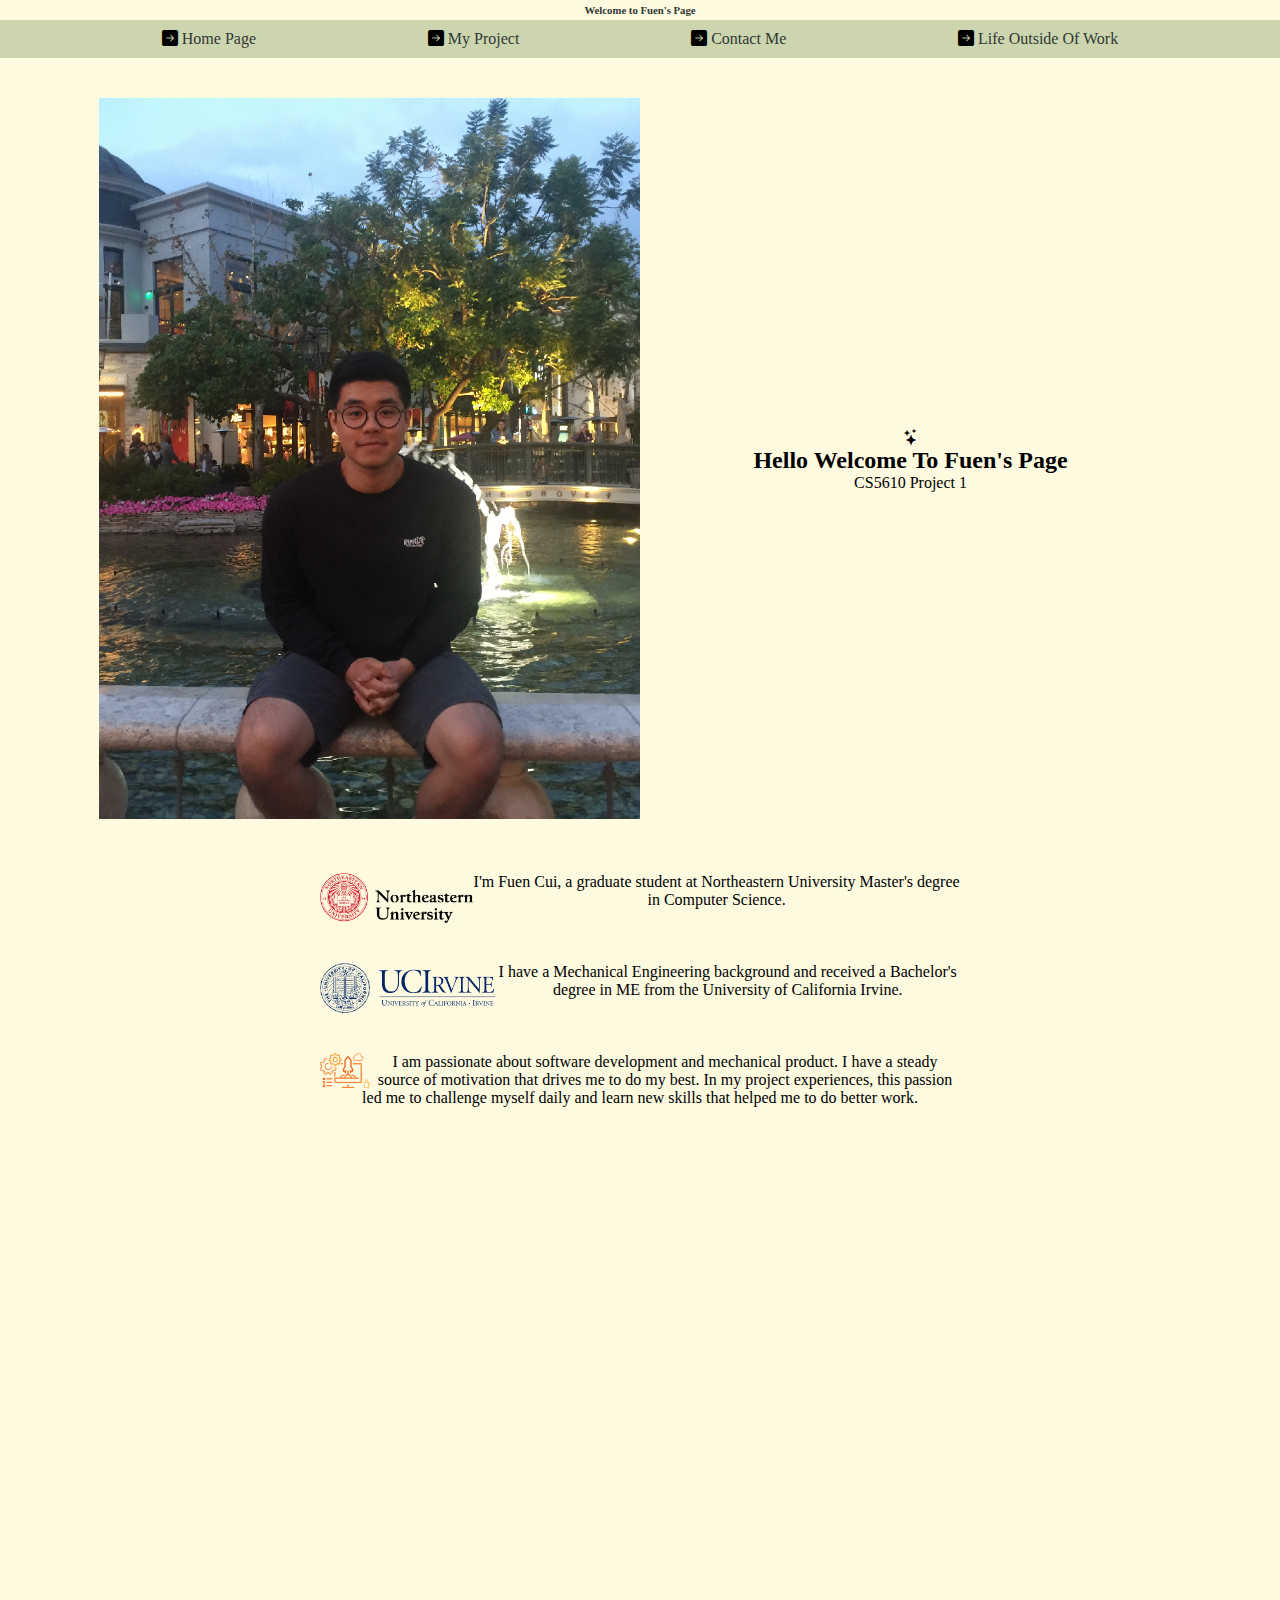
<file: index.html>
<!DOCTYPE html>
<html lang="en">
<head>
    <meta charset="UTF-8">
    <meta http-equiv="X-UA-Compatible" content="IE=edge">
    <meta name="viewport" content="width=device-width, initial-scale=1.0">
    <link rel="stylesheet" href="https://cdn.jsdelivr.net/npm/bootstrap-icons@1.8.1/font/bootstrap-icons.css">
    <link href="/common/index_css.css" rel="stylesheet" type="text/css"/>
    <title>Fuen's Page</title>
</head>

<body>
    <div class="HeaderBlockBar">
        <h6>Welcome to Fuen's Page</h6>
    </div>
    <div class="NavBar">
        <div><i class="bi bi-arrow-right-square-fill">&nbsp;</i><a href="/index.html">Home Page</a></div>
        <div><i class="bi bi-arrow-right-square-fill">&nbsp;</i><a href="/myProject/myProject.html">My Project</a></div>
        <div><i class="bi bi-arrow-right-square-fill">&nbsp;</i><a href="/contactMe/contactMe.html">Contact Me</a></div>
        <div><i class="bi bi-arrow-right-square-fill">&nbsp;</i><a href="/life/life.html">Life Outside Of Work</a></div>
    </div>
    
    <div class="container">
        <div class="headBox">
            <div>
                <img src="image/fuencui.png" id="fuenImage">
            </div>
            <div>
                <i class="bi bi-stars" id="text-fill"></i>
                <h2>Hello Welcome To Fuen's Page</h2>
                <span>CS5610 Project 1</span>
            </div>
        </div>
       
        <div class="introduction">
            <div>
                <span>
                <img class="schoolImage" src="/image/neu.png">
                I'm Fuen Cui, a graduate student at Northeastern University Master's degree in Computer Science.
                </span>
            </div>
            <div>
                <span>
                <img class="schoolImage" src="/image/uci.png">
                I have a Mechanical Engineering background and received a Bachelor's degree
                in ME from the University of California Irvine.
                </span>
            </div>
            <div>
                <P>
                <img class="gearImage" src="/image/gear.png">
                I am passionate about software development and mechanical product.
                I have a steady source of motivation that drives me to do my best.
                In my project experiences, this passion led me to challenge myself daily
                and learn new skills that helped me to do better work.
                </P>
            </div>
        </div>  
        <div class="toBeContinued"></div>
        <div class="toBeContinued"></div>
        <div class="toBeContinued"></div>
        <div class="toBeContinued"></div>
        <div class="toBeContinued"></div>
    </div>
</body>
</html>
</file>
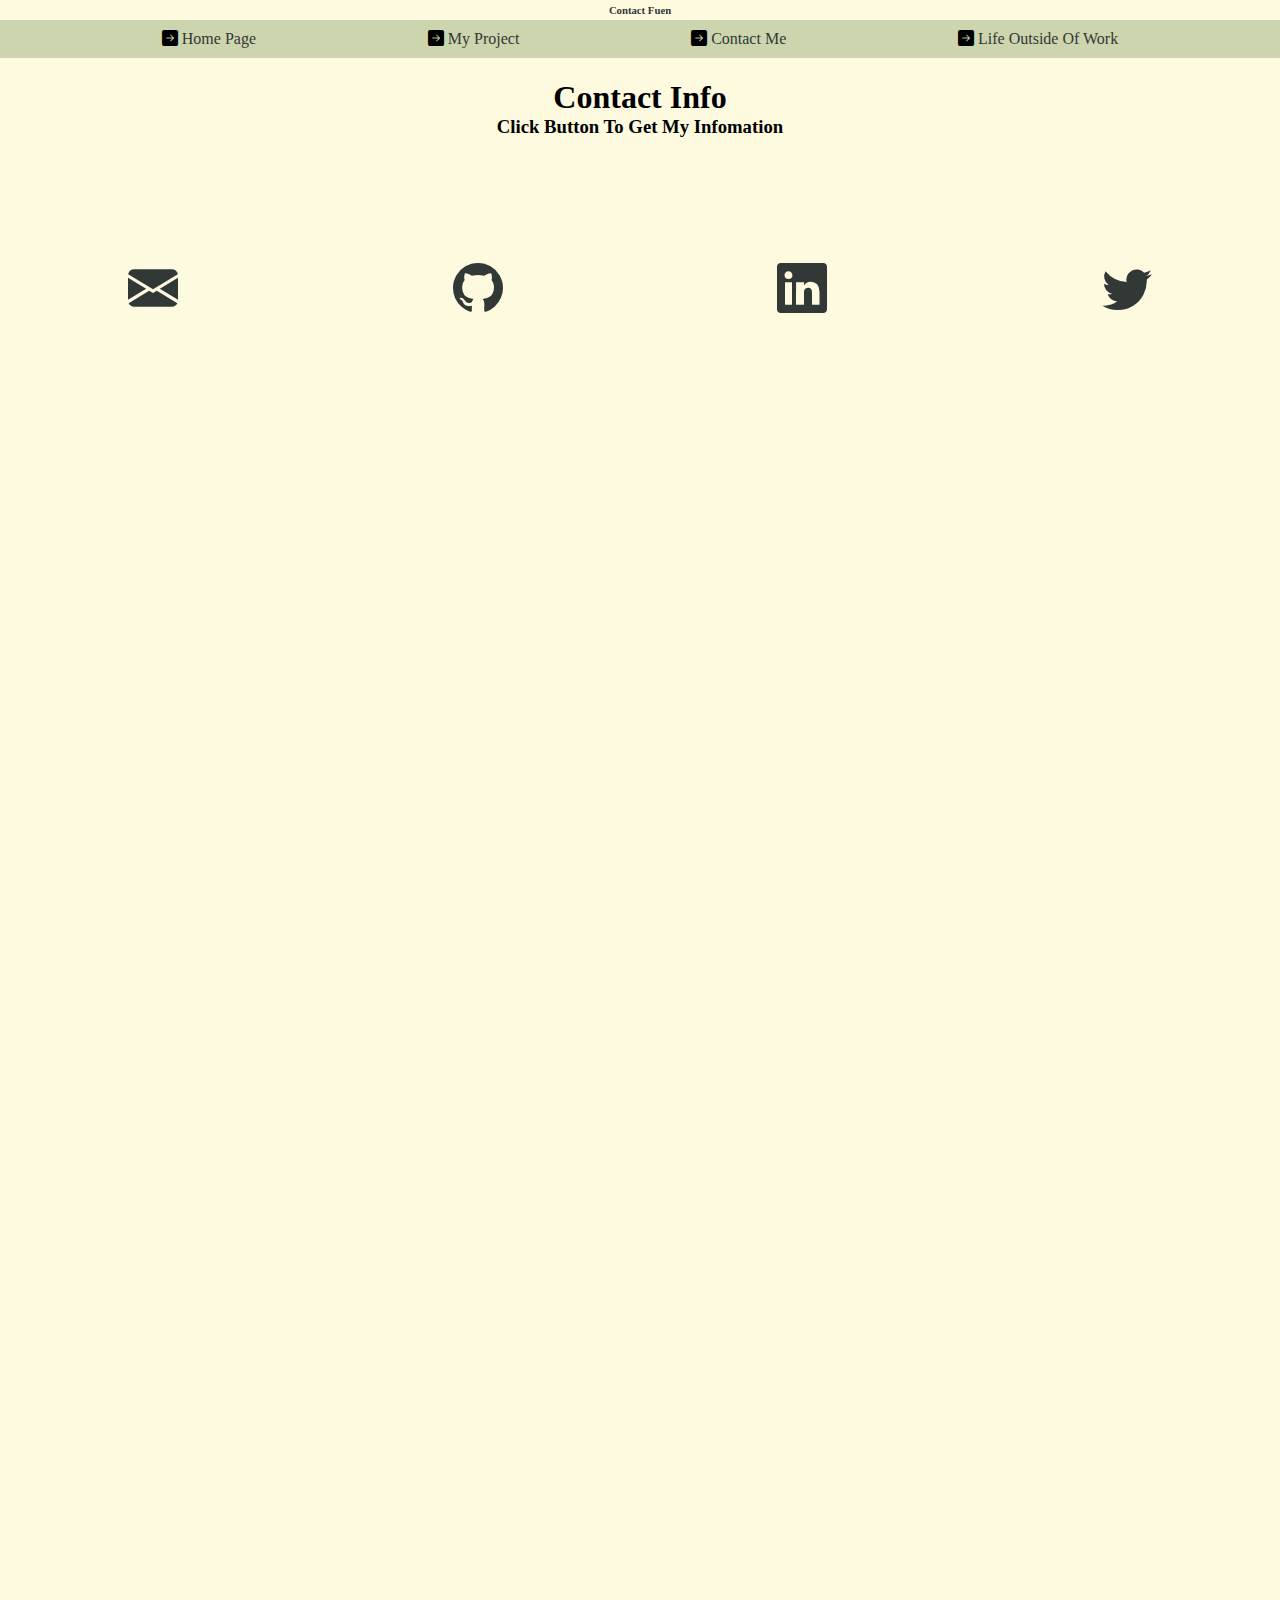
<file: contactMe/contactMe.html>
<!DOCTYPE html>
<html lang="en">
<head>
    <meta charset="UTF-8">
    <meta http-equiv="X-UA-Compatible" content="IE=edge">
    <meta name="viewport" content="width=device-width, initial-scale=1.0">
    <link rel="stylesheet" href="https://cdn.jsdelivr.net/npm/bootstrap-icons@1.8.1/font/bootstrap-icons.css">
    <link href="/contactMe/common/contactMe_css.css" rel="stylesheet" type="text/css"/>
    <title>Contact Fuen</title>
</head>

<body>
    <div class="HeaderBlockBar">
        <h6>Contact Fuen</h6>
    </div>
    <div class="NavBar">
        <div><i class="bi bi-arrow-right-square-fill">&nbsp;</i><a href="/index.html">Home Page</a></div>
        <div><i class="bi bi-arrow-right-square-fill">&nbsp;</i><a href="/myProject/myProject.html">My Project</a></div>
        <div><i class="bi bi-arrow-right-square-fill">&nbsp;</i><a href="/contactMe/contactMe.html">Contact Me</a></div>
        <div><i class="bi bi-arrow-right-square-fill">&nbsp;</i><a href="/life/life.html">Life Outside Of Work</a></div>
    </div>

    <div class="info">
        <h1>Contact Info</h1>
        <h3>Click Button To Get My Infomation</h3>
    </div>
    <div class="container">
        <a class="icon" href="mailto: cui.fu@northeastern.edu"><i class="bi bi-envelope-fill"></i></a>
        <a class="icon" href="https://github.com/fuencui"><i class="bi bi-github"></i></a>
        <a class="icon" href="https://www.linkedin.com/in/fuen-cui/"><i class="bi bi-linkedin"></i></a>
        <a class="icon" href="https://twitter.com/FuenCui?t=R0C-xeg0YPCDNG4ipdovaA&s=09"><i class="bi bi-twitter"></i></a>
    </div>
    <div class="toBeContinued"></div>
    <div class="toBeContinued"></div>
    <div class="toBeContinued"></div>
    <div class="toBeContinued"></div>
    <div class="toBeContinued"></div>    
    

</body>
</html>
</file>
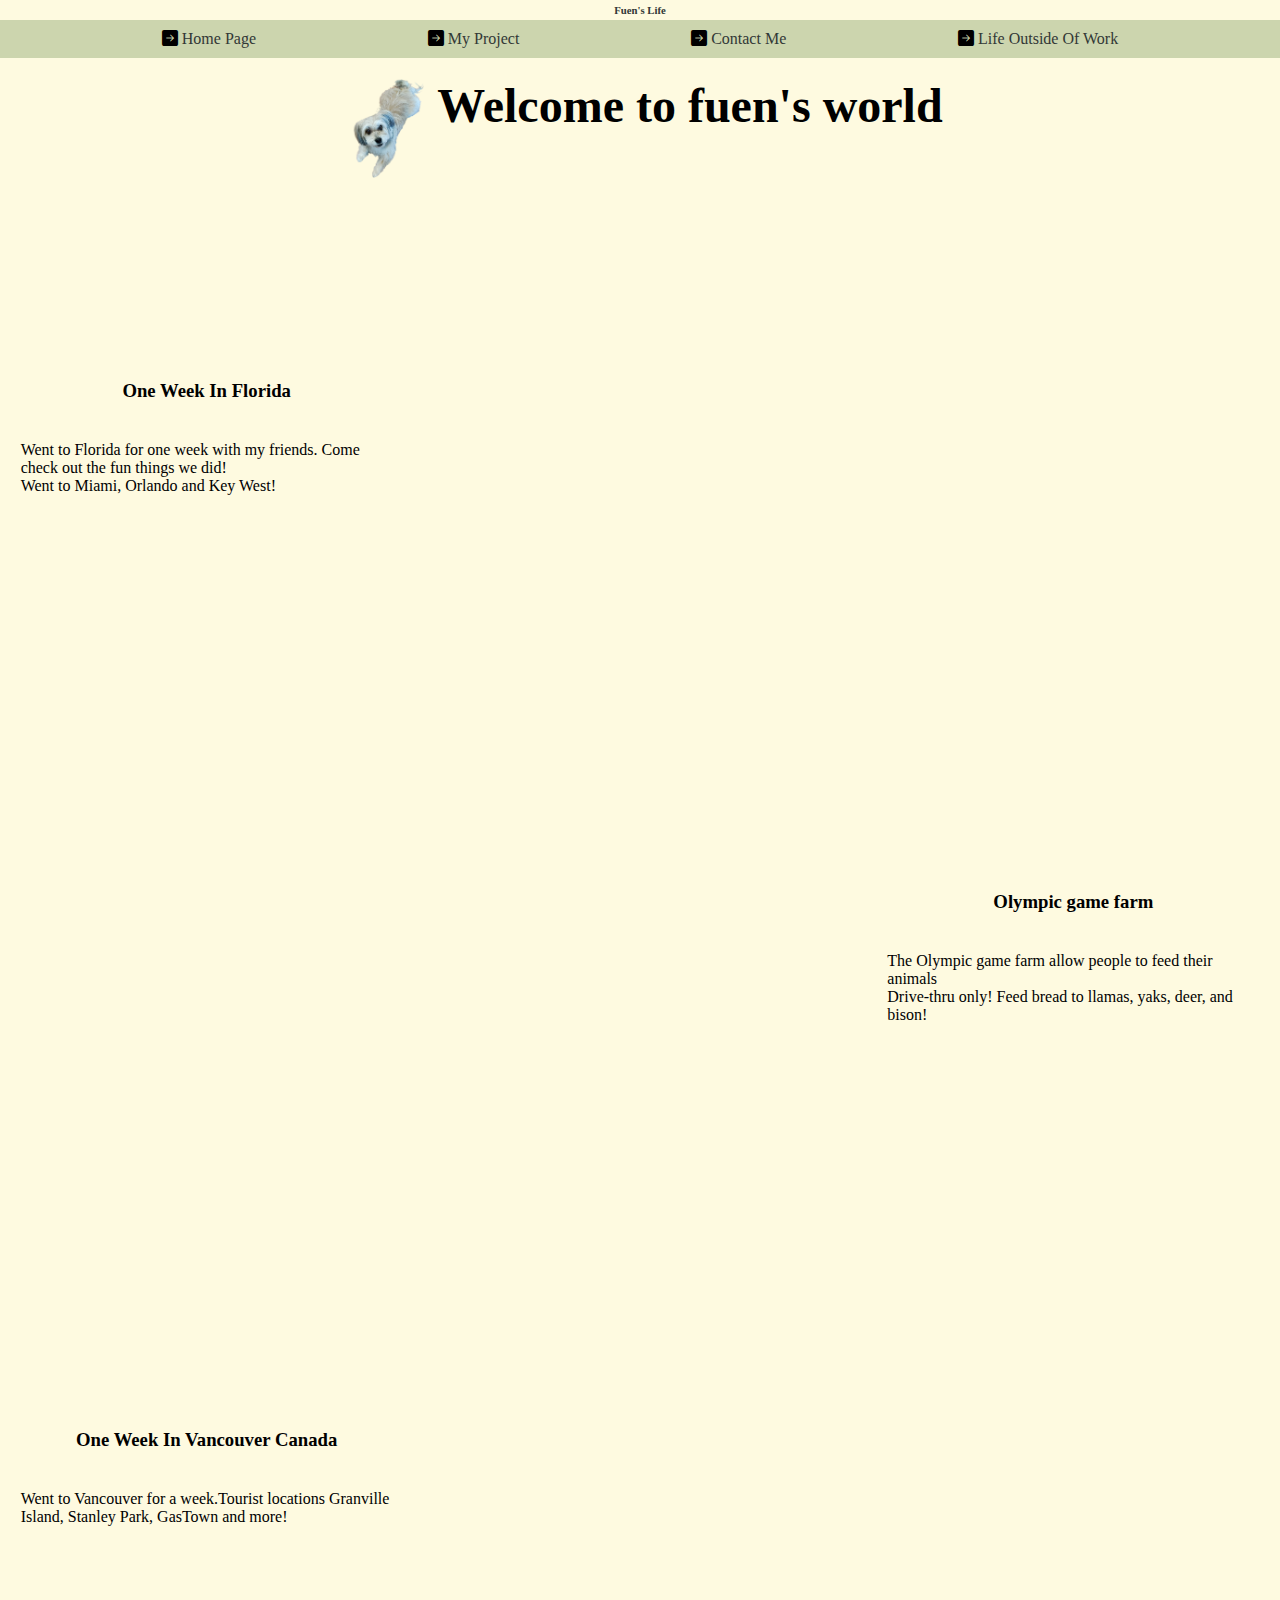
<file: life/life.html>
<!DOCTYPE html>
<html lang="en">
<head>
    <meta charset="UTF-8">
    <meta http-equiv="X-UA-Compatible" content="IE=edge">
    <meta name="viewport" content="width=device-width, initial-scale=1.0">
    <link rel="stylesheet" href="https://cdn.jsdelivr.net/npm/bootstrap-icons@1.8.1/font/bootstrap-icons.css">
    <link href="/life/common/life_css.css" rel="stylesheet" type="text/css"/>
    <title>Fuen's Life</title>
</head>
<body>
    <div class="HeaderBlockBar">
        <h6>Fuen's Life</h6>
    </div>
    <div class="NavBar">
        <div><i class="bi bi-arrow-right-square-fill">&nbsp;</i><a href="/index.html">Home Page</a></div>
        <div><i class="bi bi-arrow-right-square-fill">&nbsp;</i><a href="/myProject/myProject.html">My Project</a></div>
        <div><i class="bi bi-arrow-right-square-fill">&nbsp;</i><a href="/contactMe/contactMe.html">Contact Me</a></div>
        <div><i class="bi bi-arrow-right-square-fill">&nbsp;</i><a href="/life/life.html">Life Outside Of Work</a></div>
    </div>

    <div class="welcome">
        <div class="dog">
            <h2>
            <img class="niuniu" src="/image/niuniu.png">Welcome to fuen's world
            </h2>
        </div>
    </div>

    <div class="grid-container">
        <div class="item1">
            <h3>One Week In Florida</h3>
            <br/>
            <p>Went to Florida for one week with my friends.
                Come check out the fun things we did!
                <br/>
                Went to Miami, Orlando and Key West!
            </p>
        </div>
        <div class="item1V">
            <iframe src="//player.bilibili.com/player.html?aid=250160883&bvid=BV1mv411A71Y&cid=399582036&page=1&high_quality=1" scrolling="no" border="0" frameborder="no" framespacing="0" allowfullscreen="true"> </iframe>
        </div>
        <div class="item2">
            <h3>Olympic game farm</h3>
            <br/>
            <p>The Olympic game farm allow people to feed their animals
                <br/>
                Drive-thru only! Feed bread to llamas, yaks, deer, and bison!
            </p>
        </div>
        <div class="item2V">
            <iframe src="//player.bilibili.com/player.html?aid=756240827&bvid=BV1Tr4y1M7gF&cid=284483845&page=1&high_quality=1" scrolling="no" border="0" frameborder="no" framespacing="0" allowfullscreen="true"> </iframe>

        </div>
        <div class="item3">
            <h3>One Week In Vancouver Canada</h3>
            <br/>
            <p>Went to Vancouver for a week.Tourist locations Granville Island, Stanley Park, GasTown and more!</p>
        </div>
        <div class="item3V">
            <iframe src="//player.bilibili.com/player.html?aid=80170403&bvid=BV1YJ41147js&cid=137192226&page=1&high_quality=1" scrolling="no" border="0" frameborder="no" framespacing="0" allowfullscreen="true"> </iframe>
        </div>


    </div>
</html>
</file>
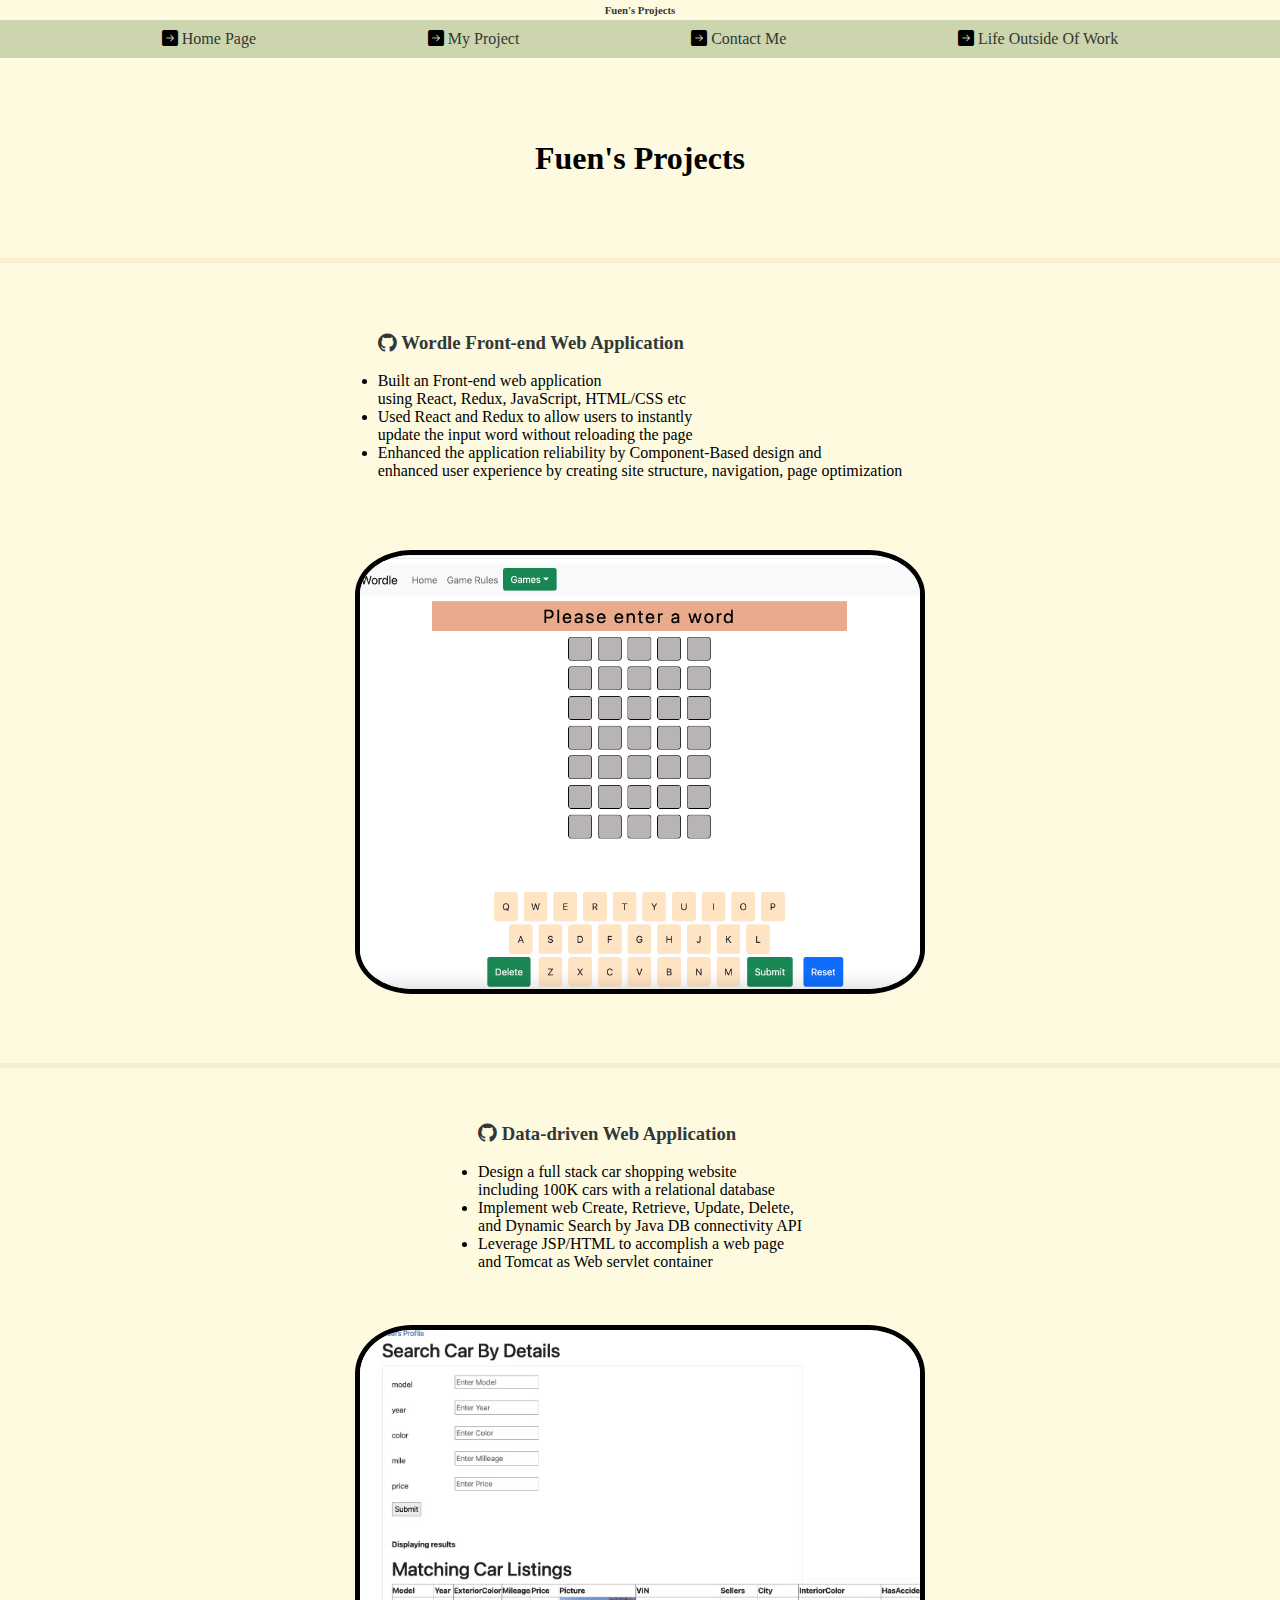
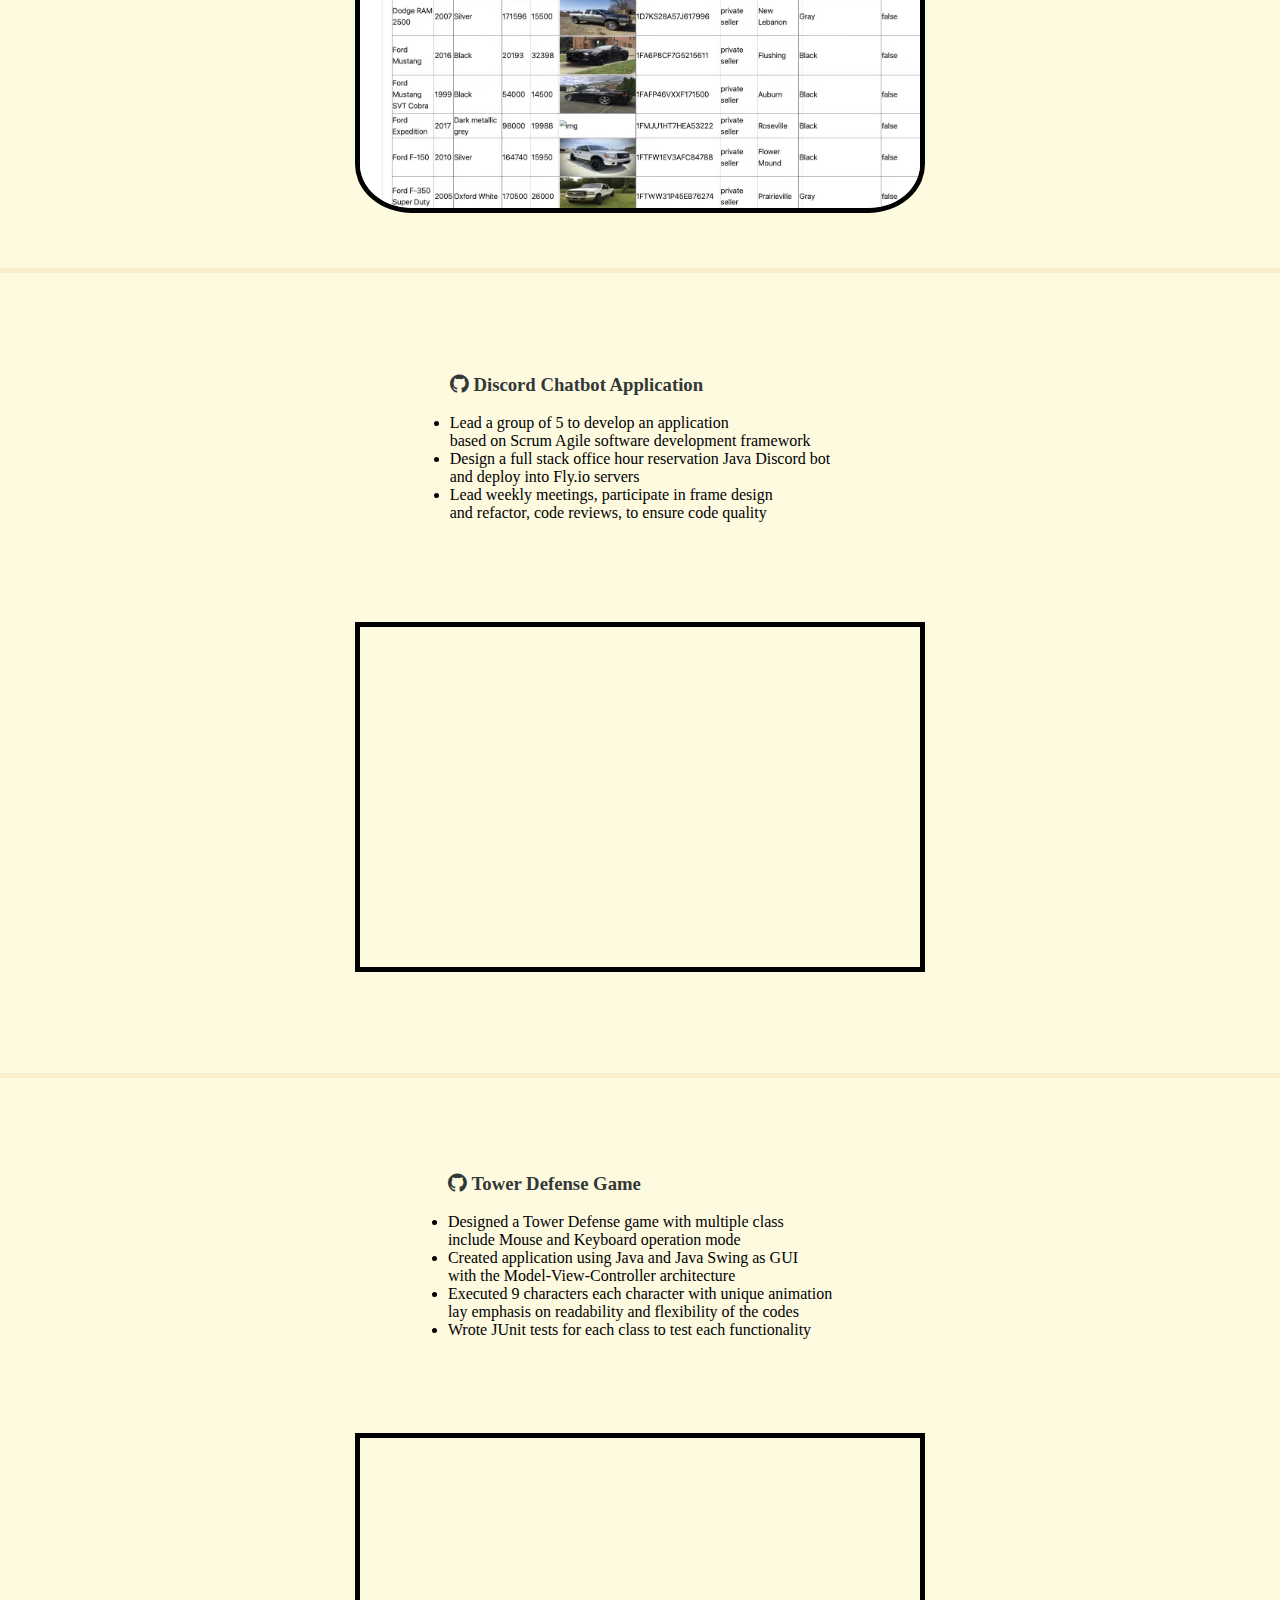
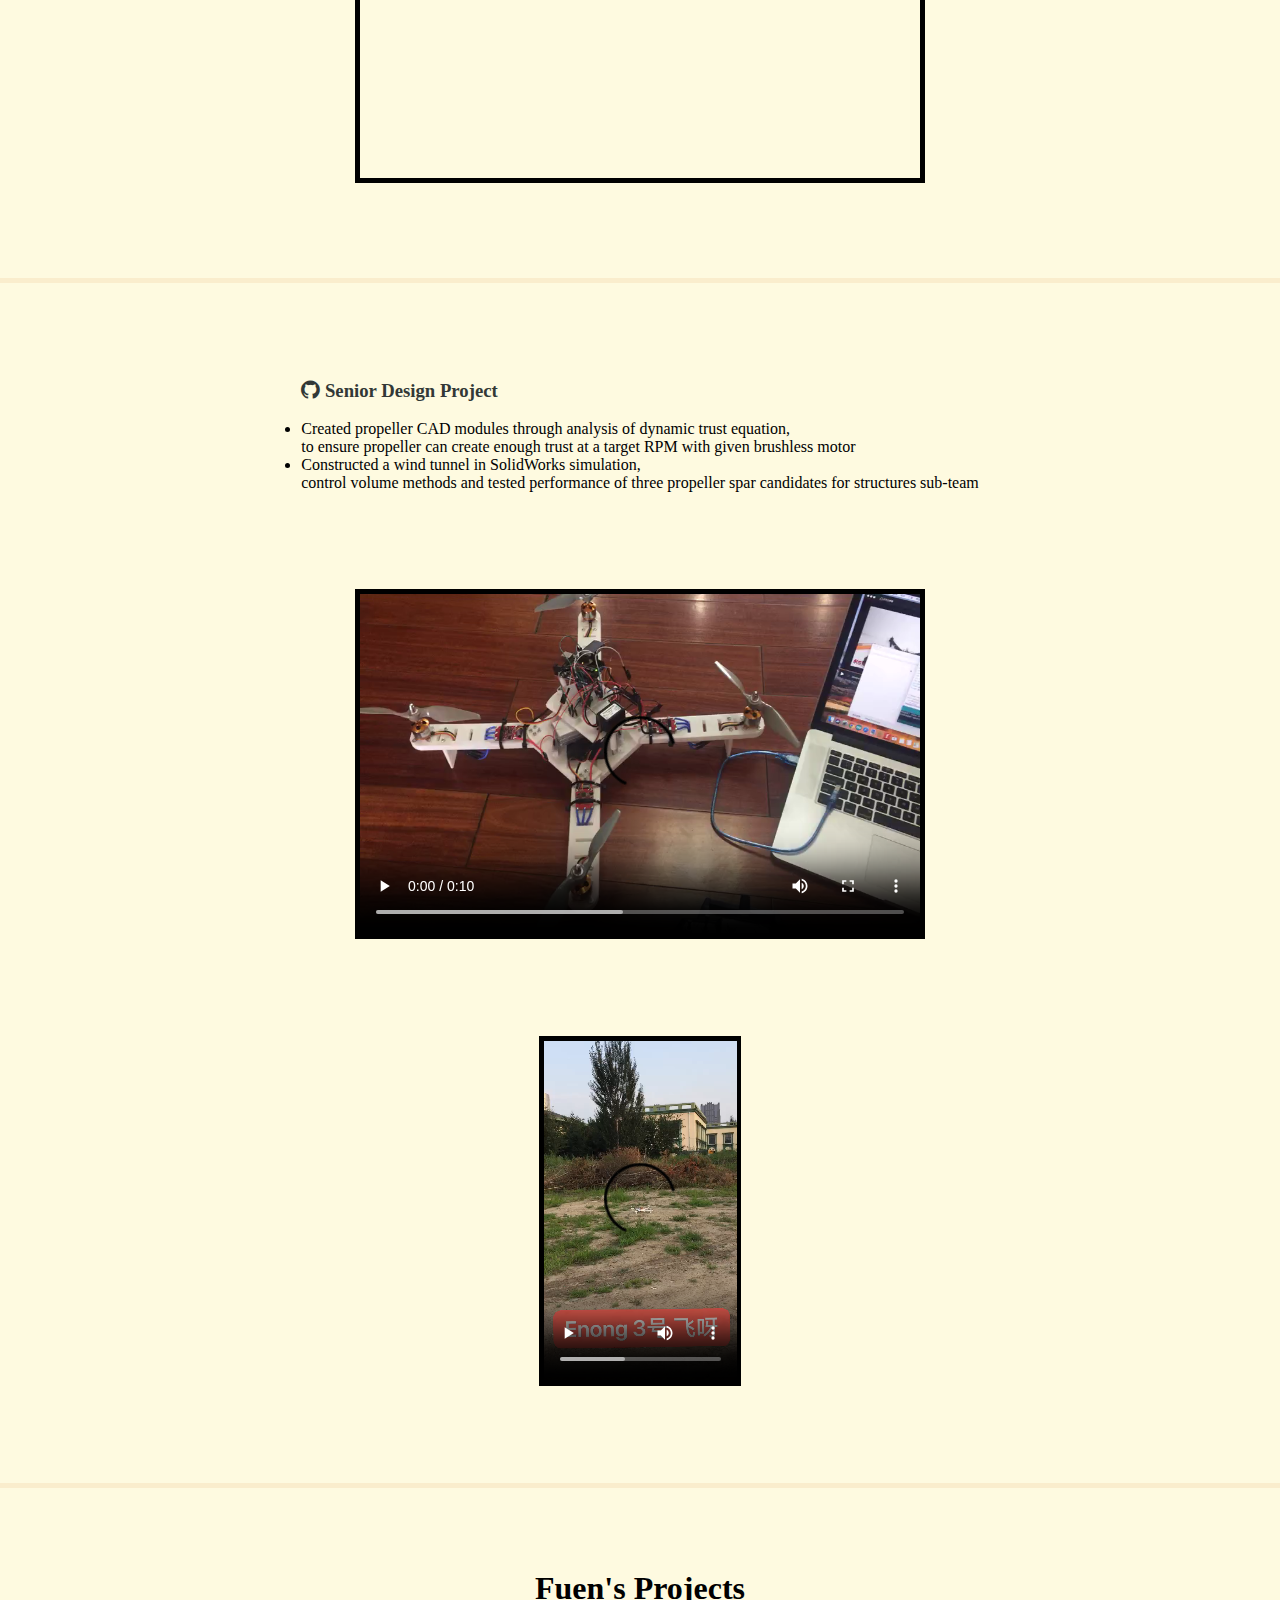
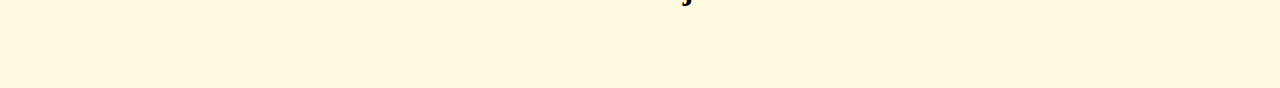
<file: myProject/myProject.html>
<!DOCTYPE html>
<html lang="en">
<head>
    <meta charset="UTF-8">
    <meta http-equiv="X-UA-Compatible" content="IE=edge">
    <meta name="viewport" content="width=device-width, initial-scale=1.0">
    <link rel="stylesheet" href="https://cdn.jsdelivr.net/npm/bootstrap-icons@1.8.1/font/bootstrap-icons.css">
    <link href="/myProject/common/myProject_css.css" rel="stylesheet" type="text/css"/>
    <title>Fuen's Projects</title>
</head>
<body>
    <div class="HeaderBlockBar">
        <h6>Fuen's Projects</h6>
    </div>
    <div class="NavBar">
        <div><i class="bi bi-arrow-right-square-fill">&nbsp;</i><a href="/index.html">Home Page</a></div>
        <div><i class="bi bi-arrow-right-square-fill">&nbsp;</i><a href="/myProject/myProject.html">My Project</a></div>
        <div><i class="bi bi-arrow-right-square-fill">&nbsp;</i><a href="/contactMe/contactMe.html">Contact Me</a></div>
        <div><i class="bi bi-arrow-right-square-fill">&nbsp;</i><a href="/life/life.html">Life Outside Of Work</a></div>
    </div>

    <div class="grid-container">
        <div class="header">
            <h1>Fuen's Projects<h1>
        </div>
        
        <div class="wordle">
            <ul>
                <a href="https://github.com/fuencui/Fuen-Cui-Project2">
                    <h3><i class="bi bi-github">&nbsp;</i>Wordle Front-end Web Application</h3>
                </a>
                <br/>
                <li>Built an Front-end web application
                    <br/>using React, Redux, JavaScript, HTML/CSS etc</li>
                <li>Used React and Redux to allow users to instantly
                    <br/>update the input word without reloading the page</li>
                <li>Enhanced the application reliability by Component-Based design and
                    <br/>enhanced user experience by creating site structure, navigation, page optimization</li>
            </ul>
            <img src="/image/wordle.jpeg">  

        </div>

        <div class="project1">
            <ul>
                <a href="https://github.com/fuencui/UsedCarShoppingWebAPP">
                    <h3><i class="bi bi-github">&nbsp;</i>Data-driven Web Application</h3>
                </a>
                <br/>
                <li>Design a full stack car shopping website
                    <br/>including 100K cars with a relational database</li>
                <li>Implement web Create, Retrieve, Update, Delete,
                    <br/> and Dynamic Search by Java DB connectivity API</li>
                <li>Leverage JSP/HTML to accomplish a web page
                    <br/> and Tomcat as Web servlet container</li>
            </ul>
            <img src="/image/fancyCarProject.jpeg">  

        </div>
        <div class="project2">
            <ul>
                <a href="https://github.com/fuencui/OHSchedulebot">
                    <h3><i class="bi bi-github">&nbsp;</i>Discord Chatbot Application</h3>
                </a>
                <br/>
                <li>Lead a group of 5 to develop an application
                    <br/>based on Scrum Agile software development framework </li>
                <li>Design a full stack office hour reservation Java Discord bot
                    <br/>and deploy into Fly.io servers</li>
                <li>Lead weekly meetings, participate in frame design
                    <br/>and refactor, code reviews, to ensure code quality</li>
            </ul>
            <iframe class="youtube" src="https://www.youtube.com/embed/J4PSZiVtnfA" 
                title="YouTube video player" frameborder="0" allow="accelerometer;
                autoplay; clipboard-write; encrypted-media; gyroscope; picture-in-picture"
                allowfullscreen></iframe>
        </div>
        <div class="project3">
            <ul>
                <a href="https://github.com/fuencui/Tower-Defense-Game">
                    <h3><i class="bi bi-github">&nbsp;</i>Tower Defense Game</h3>
                </a>
                <br/>
                <li>Designed a Tower Defense game with multiple class
                    <br/>include Mouse and Keyboard operation mode</li>
                <li>Created application using Java and Java Swing as GUI
                    <br/>with the Model-View-Controller architecture</li>
                <li>Executed 9 characters each character with unique animation
                    <br/>lay emphasis on readability and flexibility of the codes</li>
                <li>Wrote JUnit tests for each class to test each functionality</li>
            </ul>
            <iframe class="youtube" src="https://www.youtube.com/embed/IIkuXnww3SE" title="YouTube video player"
                frameborder="0" allow="accelerometer; autoplay; clipboard-write; encrypted-media; 
                gyroscope; picture-in-picture" allowfullscreen></iframe>
        </div>

        <div class="project4">
            <ul>
                <a href="http://projects.eng.uci.edu/projects/2020-2021/uav-forge">
                    <h3><i class="bi bi-github">&nbsp;</i>Senior Design Project</h3>
                </a>    
                <br/>
                <li>Created propeller CAD modules through analysis of dynamic trust equation,
                    <br/>to ensure propeller can create enough trust at a target RPM with given brushless motor</li>
                <li>Constructed a wind tunnel in SolidWorks simulation,
                    <br/>control volume methods and tested performance of three propeller spar candidates for structures sub-team</li>
            </ul>
            <video class="drone1" controls>
                <source src="/image/droneVideo.mp4" type="video/mp4">
            </video>
            <video class="drone2" controls>
                <source src="/image/droneVideo2.mp4" type="video/mp4">
            </video>
        </div>
        <div class="footer">
            <h1>Fuen's Projects<h1>
        </div>
    </div>
</html>
</file>
<file: common/index_css.css>
*{
    margin: 0px;
    padding: 0px;
}

a:visited, a:link, a:active{
    text-decoration: none; 
    color: rgb(50, 56, 54)
}

.HeaderBlockBar{
    width: 100%;
    height: 20px;
    background-color: #fefae0;
    position: sticky;
    top: 0px;
    z-index: 999;
    display: flex;
    justify-content: center;
    align-items: center;
}

.HeaderBlockBar h6{
    color: rgb(50, 56, 54);
}

.NavBar{
    display: flex;
    justify-content: space-evenly;
    align-items: center;
    flex-direction: row;
    flex-wrap: nowrap;
    width: 100%;
    height: auto;
    position: sticky;
    background-color: #ccd5ae;
    top: 20px;
    z-index: 999;
}

.NavBar > div{
    display: flex;
    justify-content: space-evenly;
    align-items: center;
    margin: 10px;
    transition: 2.0s;
    background-color: #ccd5ae;
}

.NavBar > div::before{
    transform: scaleX(0);
    transform-origin: bottom left;
    content: "";
    display: block;
    position: absolute;
    top: 0;
    right: 0;
    left: 0;
    bottom: 0;
    inset: 0 0 0 0;
    background-color: #faedcd;
    z-index: -1 ;
    transition: transform 0.8s ease;
}

.NavBar > div:hover::before{
    transform: scaleX(1);
    transform-origin: bottom left;
}

.NavBar > div:hover{
    padding: 5px;
    transform: scale(1.2, 1.2);
    background-color: #faedcd;
    filter: brightness(110%);
    transition: all 1.0s linear;
}

.NavBar a{
    object-fit: contain;
}

.container{
    display: flex;
    flex-direction: column;
    flex-wrap: nowrap;
    justify-content: space-evenly;
    align-items: center;
    gap: 10px;
    background-color: #fefae0;
}

.headBox{
    position: relative;
    display: flex;
    flex-direction: row;
    flex-wrap: nowrap;
    justify-content: space-evenly;
    align-items: center;
}

.headBox > div{
    position: relative;
    width: 50%;
    object-fit: contain;
    text-align: center;
    margin-top: 40px;

}

#fuenImage{
    width: 100%;
    object-fit: contain;
}

.introduction{
    display: flex;
    flex-direction: column;
    flex-wrap: nowrap;
    justify-content: center;
    align-items: center;
    gap: 40px;
    margin-top: 40px;
}

.introduction > div{
    width: 50%;
    height: auto;
    text-align: center;
}

.schoolImage{
    height: 50px;
    width: auto;
    float: left;
}

.gearImage{
    height: auto;
    width: 50px;
    float: left;
}

.toBeContinued{
    height: 200px;
}

@media(max-width: 800px) {
    .introduction > div{
        width: 80%;
        height: auto;
        padding: 7%;
        font-size: large;
        font-weight: bolder;
    }

    .NavBar{
        height: auto;
    }

    .i{
        align-items: center;
        justify-content: center;
    }
  }
</file>
<file: contactMe/common/contactMe_css.css>
*{
    margin: 0px;
    padding: 0px;
}

a:visited, a:link, a:active{
    text-decoration: none; 
    color: rgb(50, 56, 54)
}

.HeaderBlockBar{
    width: 100%;
    height: 20px;
    background-color: #fefae0;
    position: sticky;
    top: 0px;
    z-index: 999;
    display: flex;
    justify-content: center;
    align-items: center;
}

.HeaderBlockBar h6{
    color: rgb(50, 56, 54);
}

.NavBar{
    display: flex;
    justify-content: space-evenly;
    align-items: center;
    flex-direction: row;
    flex-wrap: nowrap;
    width: 100%;
    height: auto;
    position: sticky;
    background-color: #ccd5ae;
    top: 20px;
    z-index: 999;
}

.NavBar > div{
    display: flex;
    justify-content: space-evenly;
    align-items: center;
    margin: 10px;
    transition: 2.0s;
    background-color: #ccd5ae;
}

.NavBar > div::before{
    transform: scaleX(0);
    transform-origin: bottom left;
    content: "";
    display: block;
    position: absolute;
    top: 0;
    right: 0;
    left: 0;
    bottom: 0;
    inset: 0 0 0 0;
    background-color: #faedcd;
    z-index: -1 ;
    transition: transform 0.8s ease;
}

.NavBar > div:hover::before{
    transform: scaleX(1);
    transform-origin: bottom left;
}

.NavBar > div:hover{
    padding: 5px;
    transform: scale(1.2, 1.2);
    background-color: #faedcd;
    filter: brightness(110%);
    transition: all 1.0s linear;
}

.NavBar a{
    object-fit: contain;
}

.info{
    display: flex;
    flex-direction: column;
    flex-wrap: nowrap;
    width: 100%;
    height: 100px;
    background-color: #fefae0;
    justify-content: center;
    align-items: center;
}

.container{
    display: flex;
    flex-direction: row;
    flex-wrap: nowrap;
    background-color: #fefae0;
    justify-content: space-evenly;
    align-items: center;
    width: 100%;
    gap: 20px;
    
}

.icon{
    margin: 8%;
    width: 100px;
    height: 100px;
    font-size: 50px;
    text-align: center;
}

.icon:hover{
    filter: brightness(110%);
    color: #d4a373;
}

.toBeContinued{
    width: 100%;
    height: 300px;
    background-color: #fefae0;
}

@media(max-width: 800px) {
    .icon{
        margin: 8%;
        width: 100px;
        height: 100px;
        font-size: 20px;
        text-align: center;
    }
}
</file>
<file: life/common/life_css.css>
*{
    margin: 0px;
    padding: 0px;
}

a:visited, a:link, a:active{
    text-decoration: none; 
    color: rgb(50, 56, 54)
}

.HeaderBlockBar{
    width: 100%;
    height: 20px;
    background-color: #fefae0;
    position: sticky;
    top: 0px;
    z-index: 999;
    display: flex;
    justify-content: center;
    align-items: center;
}

.HeaderBlockBar h6{
    color: rgb(50, 56, 54);
}

.NavBar{
    display: flex;
    justify-content: space-evenly;
    align-items: center;
    flex-direction: row;
    flex-wrap: nowrap;
    width: 100%;
    height: auto;
    position: sticky;
    background-color: #ccd5ae;
    top: 20px;
    z-index: 999;
}

.NavBar > div{
    display: flex;
    justify-content: space-evenly;
    align-items: center;
    margin: 10px;
    transition: 2.0s;
    background-color: #ccd5ae;
}

.NavBar > div::before{
    transform: scaleX(0);
    transform-origin: bottom left;
    content: "";
    display: block;
    position: absolute;
    top: 0;
    right: 0;
    left: 0;
    bottom: 0;
    inset: 0 0 0 0;
    background-color: #faedcd;
    z-index: -1 ;
    transition: transform 0.8s ease;
}

.NavBar > div:hover::before{
    transform: scaleX(1);
    transform-origin: bottom left;
}

.NavBar > div:hover{
    padding: 5px;
    transform: scale(1.2, 1.2);
    background-color: #faedcd;
    filter: brightness(110%);
    transition: all 1.0s linear;
}

.NavBar a{
    object-fit: contain;
}

.welcome{
    font-family: cursive;
    font-size: xx-large;
    background-color: #fefae0;
    display: flex;
    justify-content: center;
    align-items: center;
    padding: 20px;
}

.niuniu{
    width: 100px;
    height: 100px;
    object-fit: contain;
    float: inline-start;
}


.grid-container{
    display: grid;
    grid-template-columns: 1fr;
    grid-template-rows: 1fr;
    grid-gap: 10px;
    z-index: 99;
    width: 100%;
    height: auto;
    background-color: #fefae0;
}

.grid-container{
    display: grid;  
    grid-template-columns: 1fr 1fr 1fr;
    grid-template-rows: 1fr;
    grid-template-areas: 
    "item1 item1V item1V"
    "item1 item1V item1V"
    "item2V item2V item2"
    "item2V item2V item2"
    "item3 item3V item3V"
    "item3 item3V item3V"
    ;
    gap: 20px;
}

.grid-container > div{
    display: flex;
    flex-direction: column;
    flex-wrap: nowrap;
    justify-content: center;
    align-items: center;
}

p{
    padding: 5%;
}

.item1{
    height: 500px;
    grid-area: item1;
}

.item1V{
    grid-area: item1V;
}

.item2{
    height: 500px;
    grid-area: item2;
}

.item2V{
    grid-area: item2V;
}

.item3{
    height: 500px;
    grid-area: item3;
}

.item3V{
    grid-area: item3V;
}


iframe{
    width: 100%;
    height: 100%;
}
</file>
<file: myProject/common/myProject_css.css>
*{
    margin: 0px;
    padding: 0px;
}

a:visited, a:link, a:active{
    text-decoration: none; 
    color: rgb(50, 56, 54)
}

.HeaderBlockBar{
    width: 100%;
    height: 20px;
    background-color: #fefae0;
    position: sticky;
    top: 0px;
    z-index: 999;
    display: flex;
    justify-content: center;
    align-items: center;
}

.HeaderBlockBar h6{
    color: rgb(50, 56, 54);
}

.NavBar{
    display: flex;
    justify-content: space-evenly;
    align-items: center;
    flex-direction: row;
    flex-wrap: nowrap;
    width: 100%;
    height: auto;
    position: sticky;
    background-color: #ccd5ae;
    top: 20px;
    z-index: 999;
}

.NavBar > div{
    display: flex;
    justify-content: space-evenly;
    align-items: center;
    margin: 10px;
    transition: 2.0s;
    background-color: #ccd5ae;
}

.NavBar > div::before{
    transform: scaleX(0);
    transform-origin: bottom left;
    content: "";
    display: block;
    position: absolute;
    top: 0;
    right: 0;
    left: 0;
    bottom: 0;
    inset: 0 0 0 0;
    background-color: #faedcd;
    z-index: -1 ;
    transition: transform 0.8s ease;
}

.NavBar > div:hover::before{
    transform: scaleX(1);
    transform-origin: bottom left;
}

.NavBar > div:hover{
    padding: 5px;
    transform: scale(1.2, 1.2);
    background-color: #faedcd;
    filter: brightness(110%);
    transition: all 1.0s linear;
}

.NavBar a{
    object-fit: contain;
}

.grid-container{
    display: grid;
    grid-template-columns: 1fr;
    grid-template-rows: 1fr;
    grid-gap: 10px;
    z-index: 99;
    width: 100%;
    height: auto;
    background-color: #fefae0;
}

.grid-container{
    display: grid;
    grid-template-columns: 1fr;
    grid-template-rows: 1fr 4fr 4fr 4fr 4fr 6fr 1fr;
    grid-gap: 5px;
    width: 100%;
    height: auto;
    background-color: #faedcd;
    grid-template-areas:
    "header"
    "wordle"
    "project1"
    "project2"
    "project3"
    "project4"
    "footer"
    ;
}

.grid-container > div{
    display: flex;
    flex-direction: column;
    flex-wrap: nowrap;
    background-color: #fefae0;
    justify-content: space-evenly;
    align-items: center; 
}

.grid-container > div:first-of-type, .grid-container > div:last-of-type{
    justify-content: center;
}

.wordle > img{
    width: 560px;
    height: 340;
    object-fit:fill;
    border: 5px black solid;
    border-radius: 10%;
}   

.project1 > img{
    width: 560px;
    height: 340;
    object-fit:fill;
    border: 5px black solid;
    border-radius: 10%;
}


.youtube{
    width: 560px;
    height: 340px;
    border: 5px black solid;
}

.drone1{
    width: 560px;
    height: 340px;
    border: 5px black solid;
    object-fit: fill;
}

.drone2{
    width: auto;
    height: 340px;
    border: 5px black solid;
    object-fit: fill;
}

.header{
    height: 200px;
    grid-area: header;
}


.wordle{
    grid-area: wordle;
}

.project1{
    grid-area: project1;
}

.project2{
    grid-area: project2;
}

.project3{
    grid-area: project3;
}

.project4{
    grid-area: project4;
}

.footer{
    grid-area: footer;
}

h3:hover{
    filter:  brightness(110%);
    color: #d4a373;
}

@media(max-width: 800px){
    .youtube{
        width: auto;
        height: 300px;
        border: 5px black solid;
    }

    .project1 > img{
        width: auto;
        height: 300px;
        object-fit:fill;
        border: 5px black solid;
        border-radius: 10%;
    }

    .wordle > img {
        width: auto;
        height: 300px;
        object-fit:fill;
        border: 5px black solid;
        border-radius: 10%;
    }

    .drone1{
        width: auto;
        height: 200px;
        border: 5px black solid;
        object-fit: contain;
    }
    
    .drone2{
        width: auto;
        height: 270px;
        border: 5px black solid;
        object-fit: fill;
    }
}
</file>
